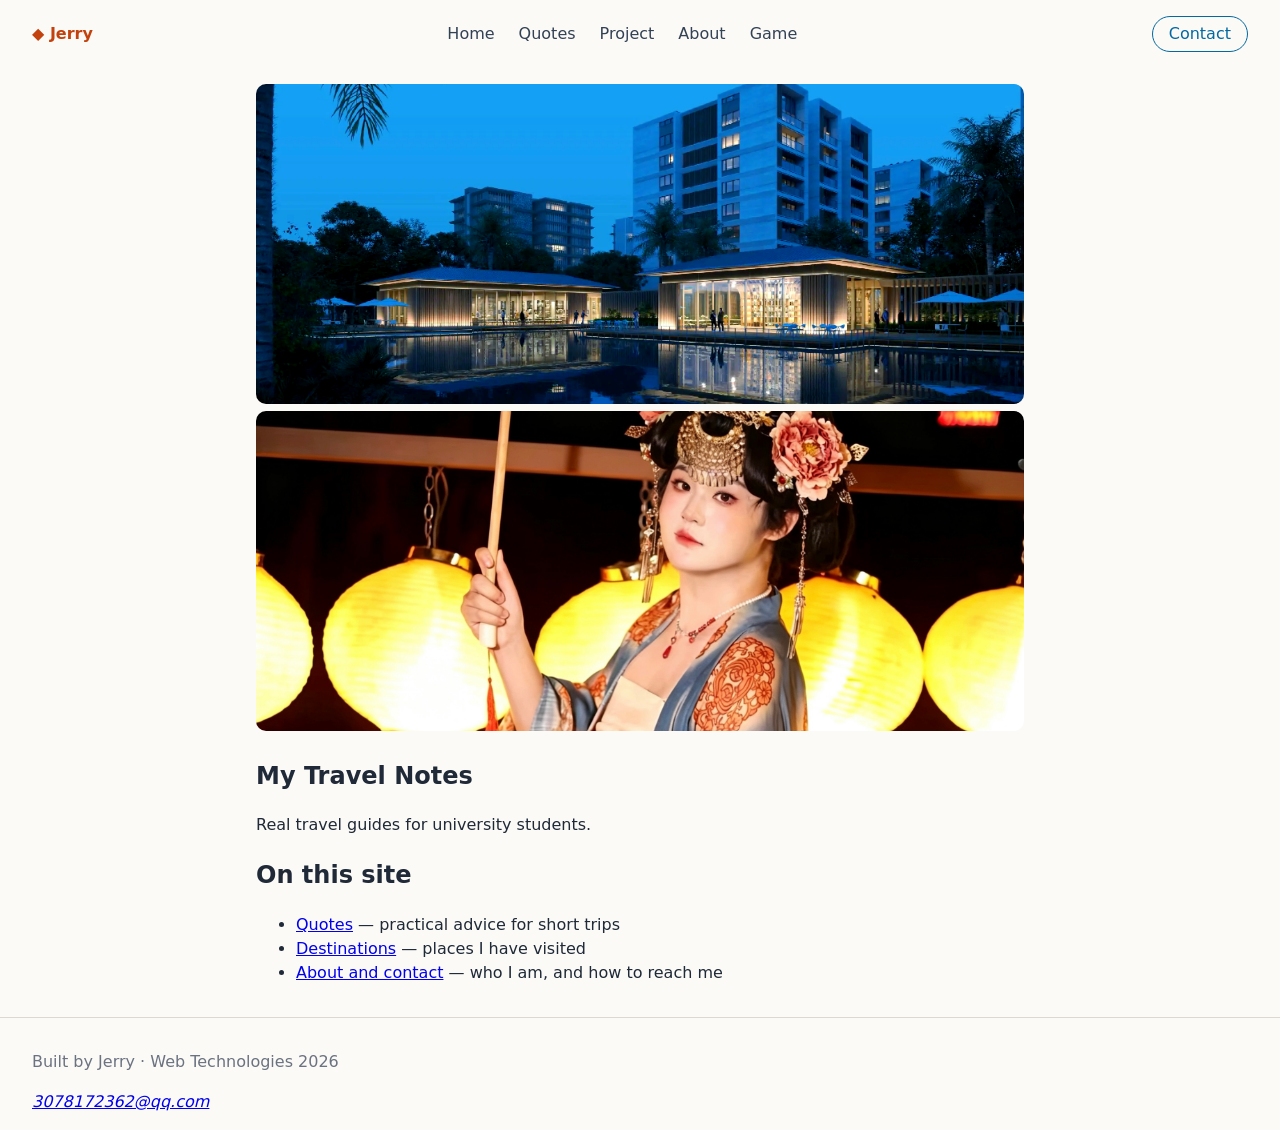
<file: index.html>
<!DOCTYPE html>
<html lang="en">
<head>
  <meta charset="UTF-8">
  <meta name="viewport" content="width=device-width, initial-scale=1.0">
  <title>Jerry</title>
  <link rel="icon" href="favicon-32.png" sizes="32x32">
  <link rel="apple-touch-icon" href="apple-touch-icon.png">
  <link rel="stylesheet" href="style.css">
</head>
<body>
  <header id="site-header"></header>

  <main>
    <section class="hero">
      <img src="images/biuh.lake.png" alt="The BiUH campus at sunrise, seen from the lake">
      <img src="images/me.jpg" alt="This is me">
      <h1>My Travel Notes</h1>
      <p>Real travel guides for university students.</p>
    </section>

    <h2>On this site</h2>
    <ul>
      <li><a href="quotes.html">Quotes</a> — practical advice for short trips</li>
      <li><a href="project.html">Destinations</a> — places I have visited</li>
      <li><a href="about.html">About and contact</a> — who I am, and how to reach me</li>
    </ul>
  </main>

  <footer id="site-footer"></footer>
  <script src="nav.js"></script>
</body>
</html>
</file>
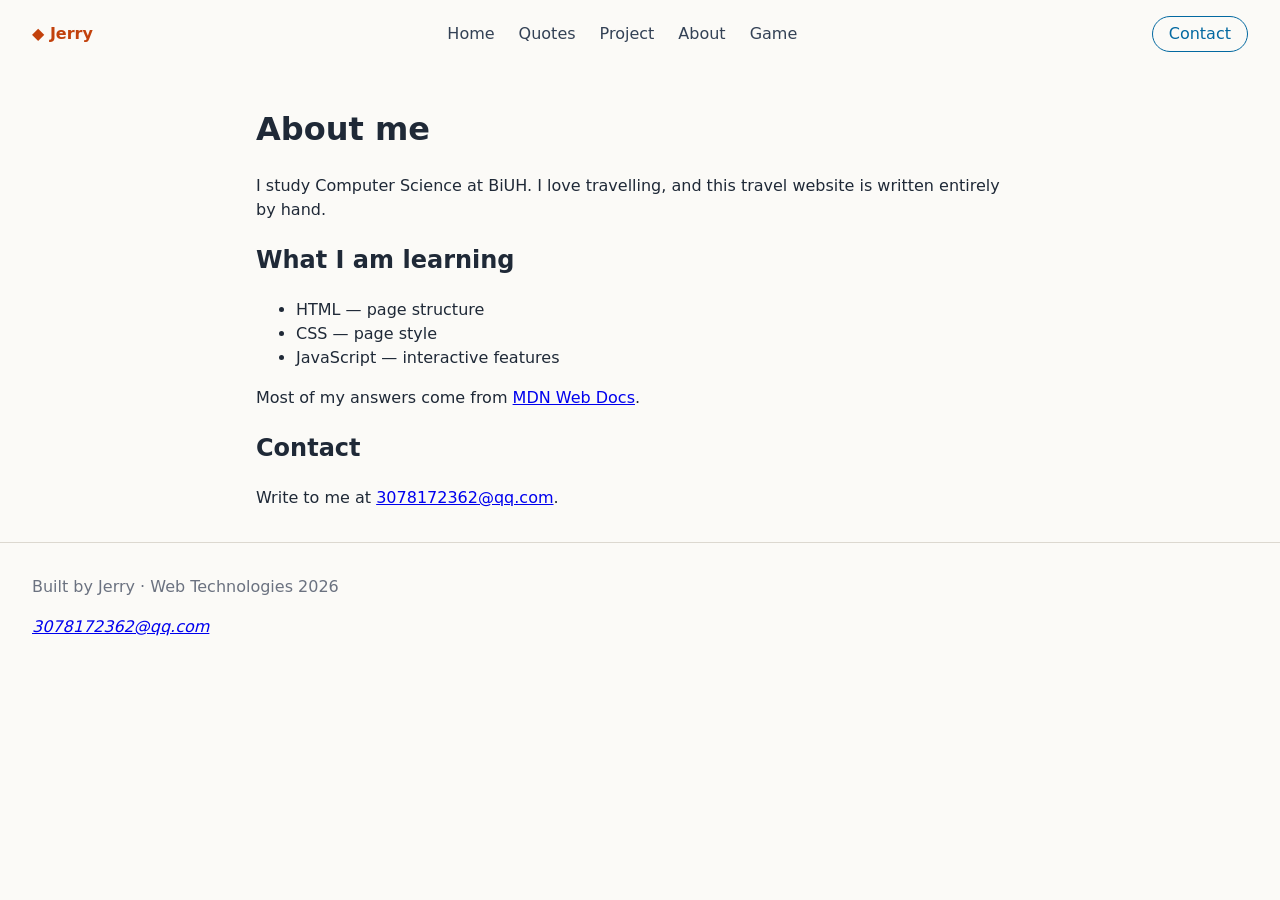
<file: about.html>
<!DOCTYPE html>
<html lang="en">
<head>
  <meta charset="UTF-8">
  <meta name="viewport" content="width=device-width, initial-scale=1.0">
  <title>About · Jerry</title>
  <link rel="icon" href="favicon-32.png" sizes="32x32">
  <link rel="apple-touch-icon" href="apple-touch-icon.png">
  <link rel="stylesheet" href="style.css">
</head>
<body>
  <header id="site-header"></header>

  <main>
    <h1>About me</h1>
    <p>I study Computer Science at BiUH. I love travelling, and this travel website is written entirely by hand.</p>

    <h2>What I am learning</h2>
    <ul>
      <li>HTML — page structure</li>
      <li>CSS — page style</li>
      <li>JavaScript — interactive features</li>
    </ul>
    <p>Most of my answers come from
      <a href="https://developer.mozilla.org">MDN Web Docs</a>.</p>

    <section id="contact">
      <h2>Contact</h2>
      <p>Write to me at
        <a href="mailto:3078172362@qq.com">3078172362@qq.com</a>.</p>
    </section>
  </main>

  <footer id="site-footer"></footer>

  <script src="nav.js"></script>
</body>
</html>
</file>
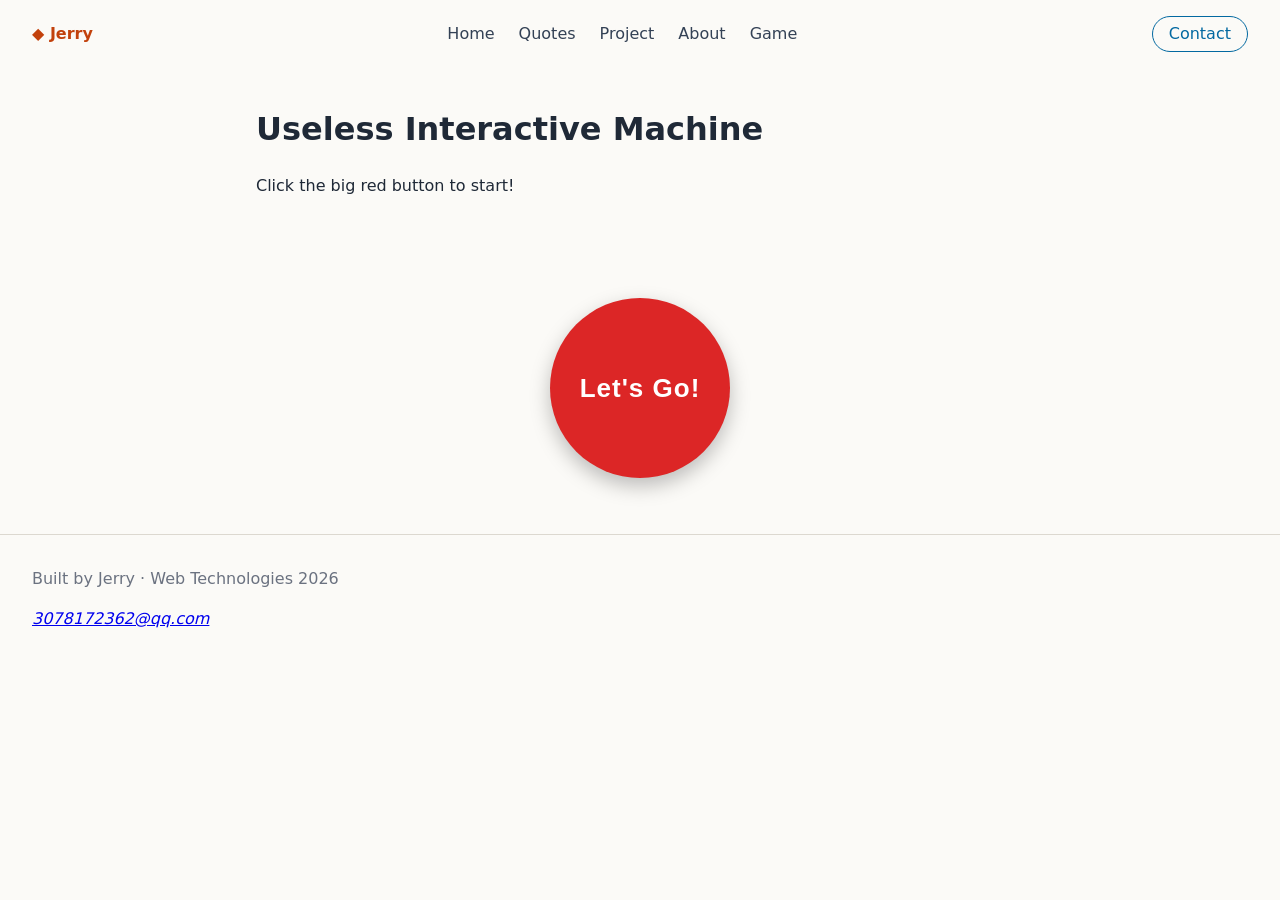
<file: machine.html>
<!DOCTYPE html>
<html lang="en">
<head>
    <meta charset="UTF-8">
    <meta name="viewport" content="width=device-width, initial-scale=1.0">
    <title>Interactive Machine Game</title>
    <link rel="stylesheet" href="style.css">
</head>
<body>
    <header id="site-header"></header>

    <main>
        <h1>Useless Interactive Machine</h1>
        <p id="gameHint">Click the big red button to start!</p>

        <div class="runaway-box">
            <button id="travelBtn">Let's Go!</button>
        </div>
    </main>

    <footer id="site-footer"></footer>

    <script src="runawayBtn.js"></script>
    <script src="nav.js"></script>
</body>
</html>
</file>
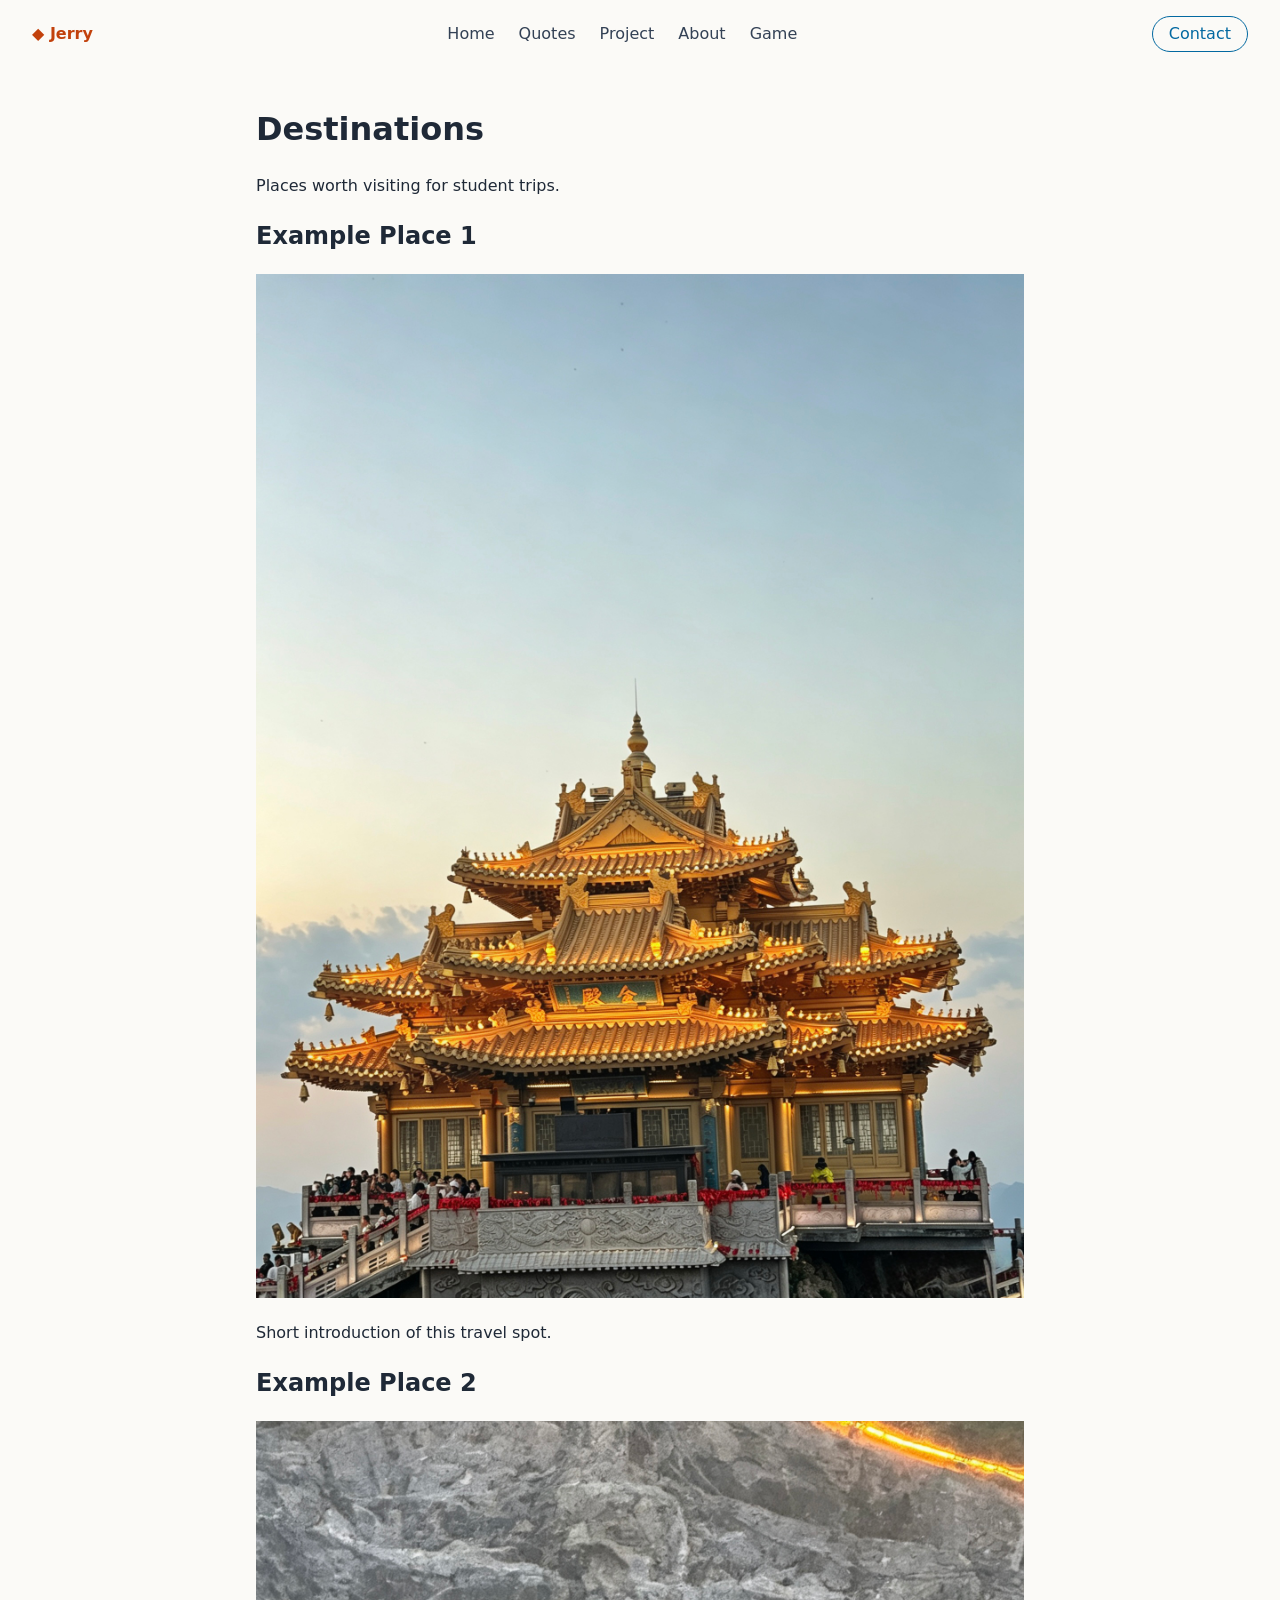
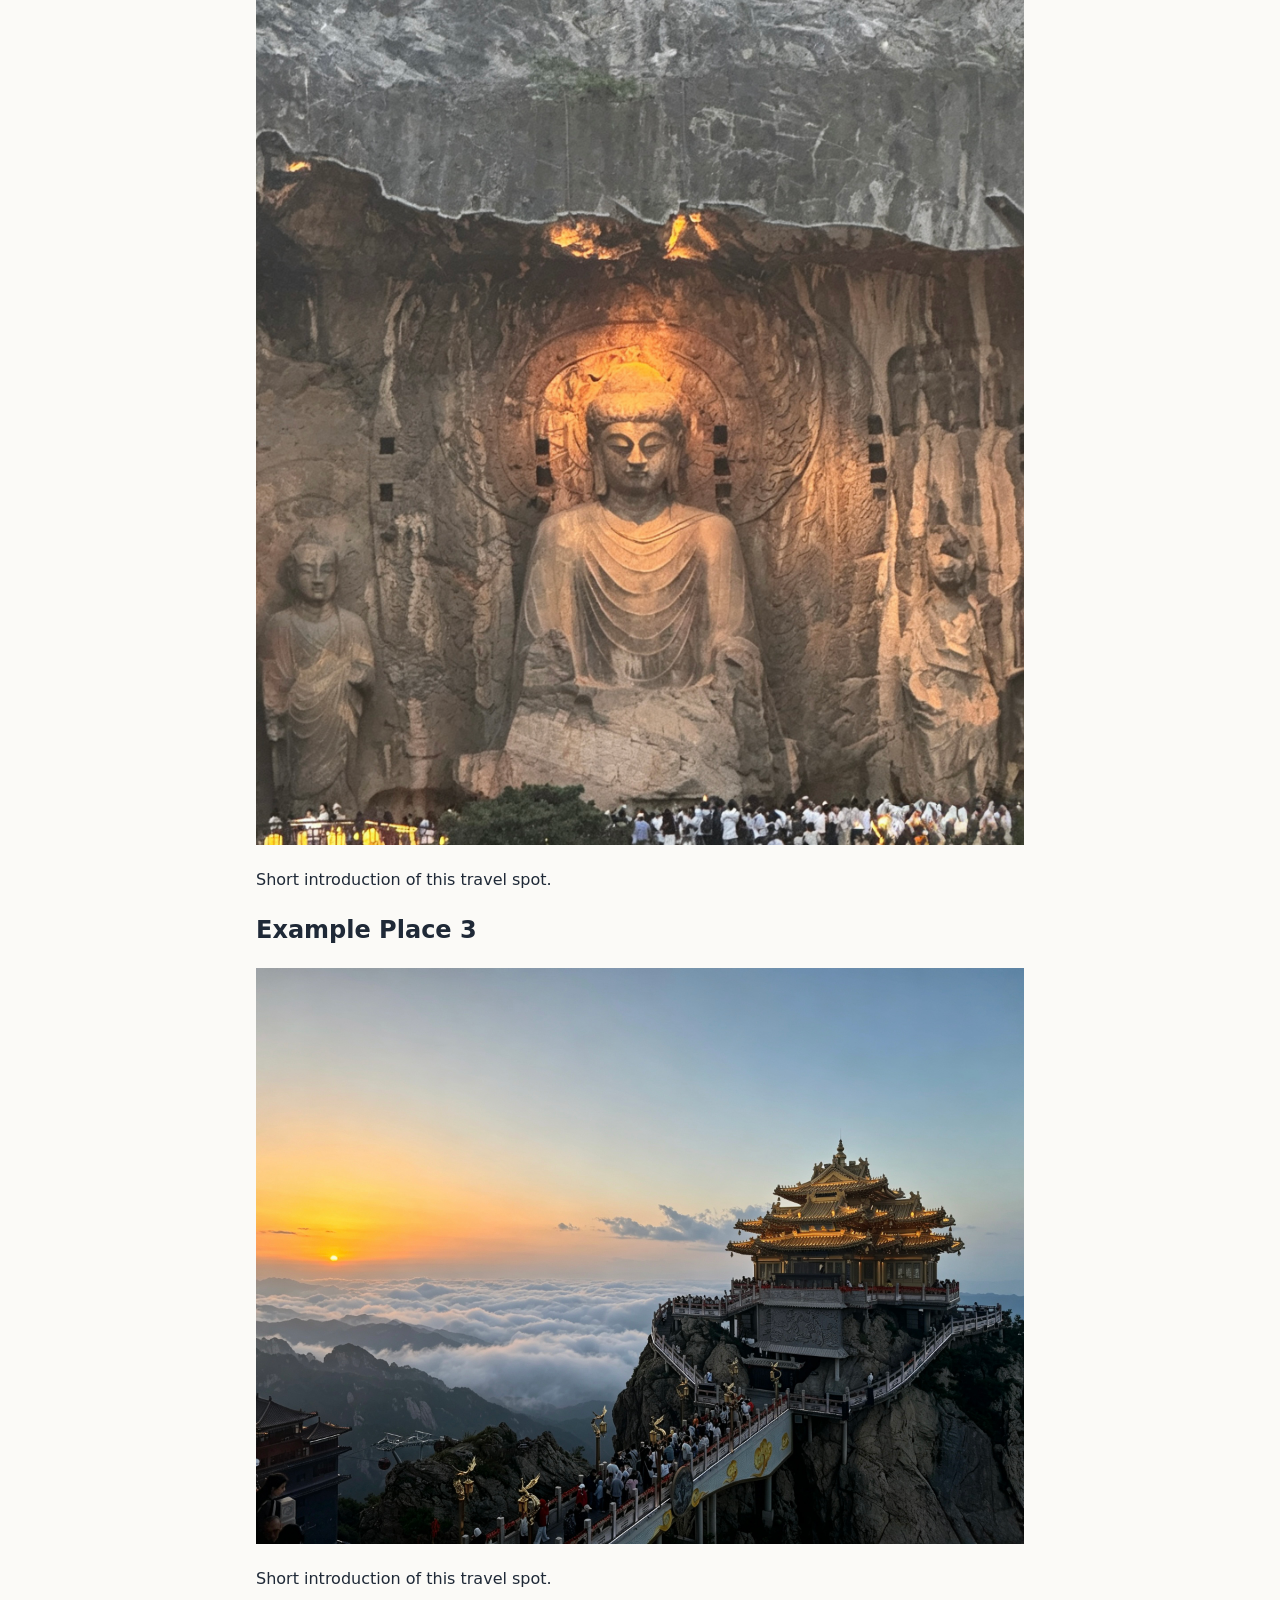
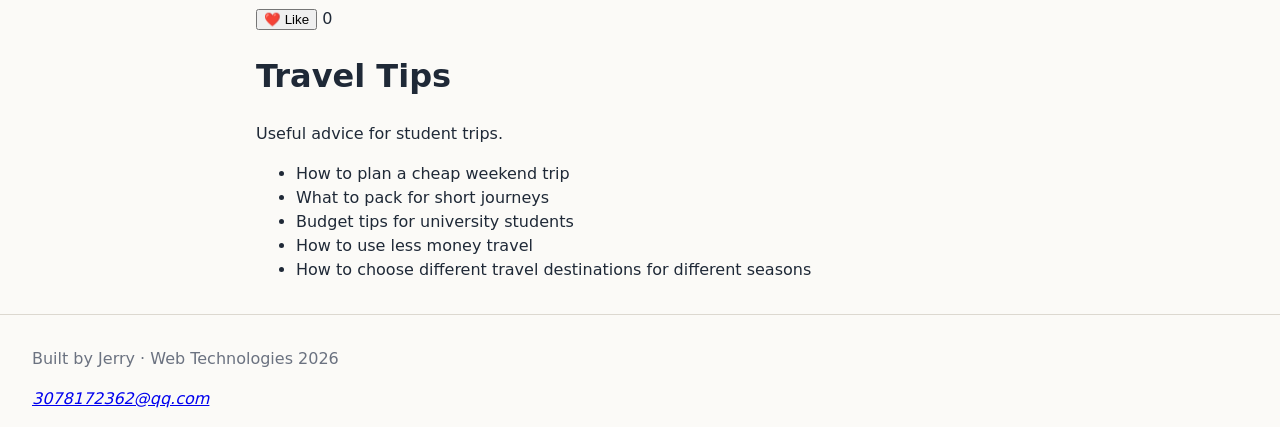
<file: project.html>
<!DOCTYPE html>
<html lang="en">
<head>
  <meta charset="UTF-8">
  <meta name="viewport" content="width=device-width, initial-scale=1.0">
  <title>Project ideas · Jerry</title>
  <link rel="icon" href="favicon-32.png" sizes="32x32">
  <link rel="apple-touch-icon" href="apple-touch-icon.png">
  <link rel="stylesheet" href="style.css">
</head>
<body>
  <header id="site-header"></header>

  <main> 
    <h1>Destinations</h1>
    <p>Places worth visiting for student trips.</p>

  <section>
    <h2>Example Place 1</h2>
    <img src="images/trip1.jpg" alt="scenery">
    <p>Short introduction of this travel spot.</p>
  </section>

  <section>
    <h2>Example Place 2</h2>
    <img src="images/trip2.jpg" alt="scenery">
    <p>Short introduction of this travel spot.</p>
  </section>

  <section>
    <h2>Example Place 3</h2>
    <img src="images/trip3.jpg" alt="scenery">
    <p>Short introduction of this travel spot.</p>
  </section>
  <div class="like-box">
  <button id="likeBtn">❤️ Like</button>
  <span id="likeCount">0</span>
</div>
  <h1>Travel Tips</h1>
    <p>Useful advice for student trips.</p>

  <ul>
    <li>How to plan a cheap weekend trip</li>
    <li>What to pack for short journeys</li>
    <li>Budget tips for university students</li>
    <li>How to use less money travel</li>
    <li>How to choose different travel destinations for different seasons</li>
  </ul>

</main>
  

  <footer id="site-footer"></footer>
  <script src="likes.js"></script>
  <script src="nav.js"></script>
</body>
</html>
</file>
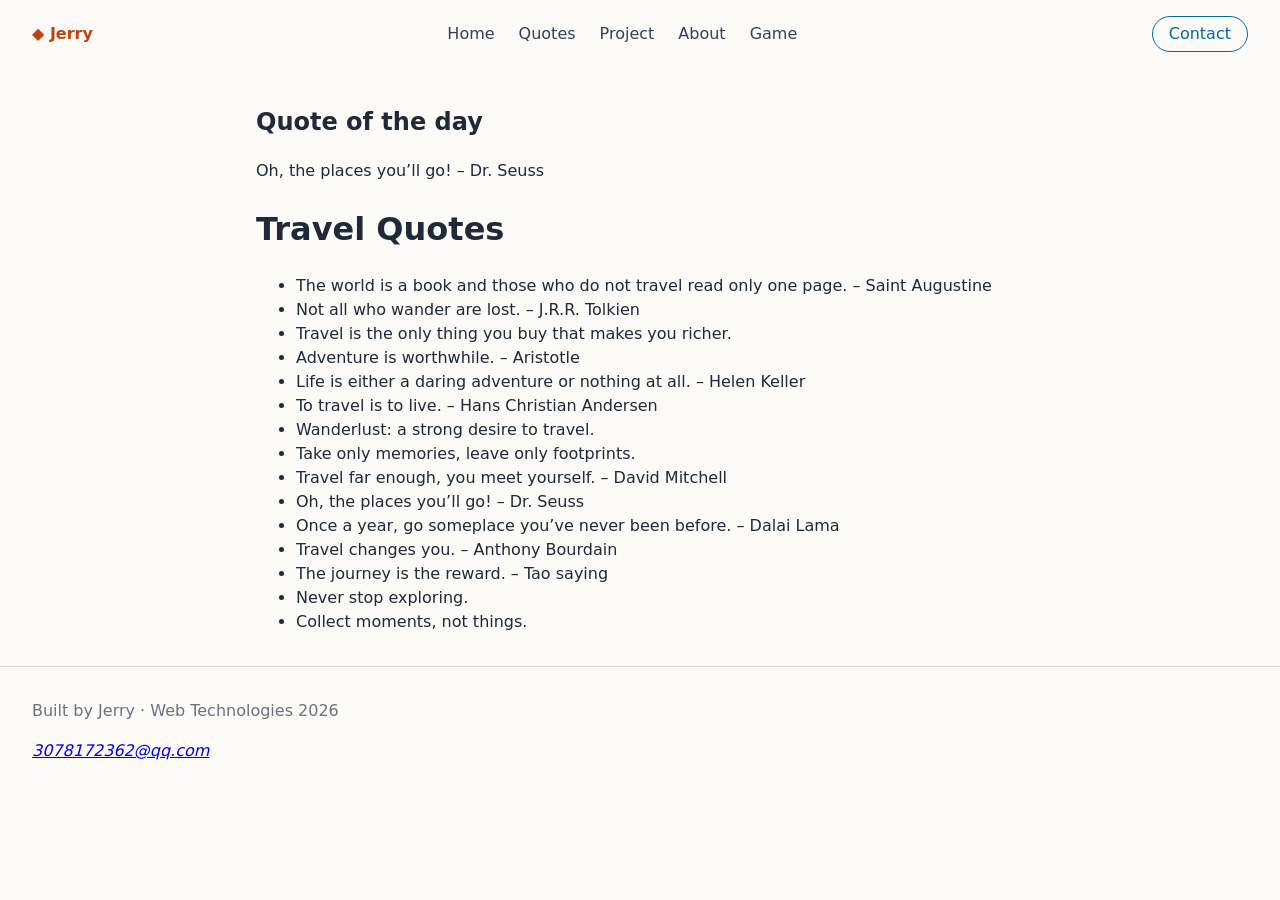
<file: quotes.html>
<!DOCTYPE html>
<html lang="en">
<head>
    <meta charset="UTF-8">
    <meta name="viewport" content="width=device-width, initial-scale=1.0">
    <title>Quotes</title>
    <link rel="stylesheet" href="style.css">
</head>
<body>
    <header id="site-header"></header>

    <main>
        <!-- Hero区域：随机名言（满足checklist第7项） -->
        <section class="hero-quote">
            <h2>Quote of the day</h2>
            <p id="randomQuote"></p>
        </section>

        <h1>Travel Quotes</h1>
        <ul id="quoteList">
            <li>The world is a book and those who do not travel read only one page. – Saint Augustine</li>
            <li>Not all who wander are lost. – J.R.R. Tolkien</li>
            <li>Travel is the only thing you buy that makes you richer.</li>
            <li>Adventure is worthwhile. – Aristotle</li>
            <li>Life is either a daring adventure or nothing at all. – Helen Keller</li>
            <li>To travel is to live. – Hans Christian Andersen</li>
            <li>Wanderlust: a strong desire to travel.</li>
            <li>Take only memories, leave only footprints.</li>
            <li>Travel far enough, you meet yourself. – David Mitchell</li>
            <li>Oh, the places you’ll go! – Dr. Seuss</li>
            <li>Once a year, go someplace you’ve never been before. – Dalai Lama</li>
            <li>Travel changes you. – Anthony Bourdain</li>
            <li>The journey is the reward. – Tao saying</li>
            <li>Never stop exploring.</li>
            <li>Collect moments, not things.</li>
        </ul>
    </main>

    <footer id="site-footer"></footer>

    <script>
        document.addEventListener('DOMContentLoaded', function(){
            const items = document.querySelectorAll("#quoteList li");
            const quoteArray = [];
            for(let q of items){
                quoteArray.push(q.innerText);
            }
            const rand = Math.floor(Math.random() * quoteArray.length);
            document.getElementById("randomQuote").innerText = quoteArray[rand];
        })
    </script>
    <script src="nav.js"></script>
</body>
</html>
</file>
<file: style.css>
/* style.css — one file, linked from every page */

/* 1 · Text: set it once on body, everything inside inherits it */
body {
  margin: 0;
  font-family: system-ui, sans-serif;
  line-height: 1.5;
  color: #1f2937;
  background: #fbfaf7;
}

/* 2 · The content column */
main {
  max-width: 48rem;
  margin: 0 auto;           /* centred */
  padding: 1rem 2rem;
}

img {
  max-width: 100%;          /* never wider than its box */
  height: auto;
}

/* 3 · The homepage hero: one wide photo, cropped to fit */
.hero img {
  width: 100%;
  height: 20rem;
  object-fit: cover;        /* fill the box, crop the rest — never squash */
  border-radius: 10px;
}

/* 4 · The header: logo left, links centred, action right */
nav {
  display: flex;
  align-items: center;
  gap: 1rem;
  padding: 1rem 2rem;
}

nav .links {
  display: flex;
  gap: 1.5rem;
  margin: 0 auto;           /* pushes it to the centre */
  padding: 0;
  list-style: none;         /* no bullets */
}

nav a {
  color: #334155;
  text-decoration: none;    /* no underlines */
}

nav .logo {
  font-weight: 800;
  color: #c2410c;
}

nav .action {
  border: 1.5px solid #0369a1;
  border-radius: 99px;      /* a pill */
  padding: .3em 1em;
  color: #0369a1;
}

nav a:hover {
  color: #c2410c;
}

/* 5 · One quote card — the box model, on all twenty at once */
.quote {
  max-width: 34rem;
  margin-bottom: 1.5rem;    /* space outside */
  padding: 1.1em 1.3em;     /* space inside */
  background: #fff;
  border: 1px solid #dcd8d0;
  border-left: 4px solid #c2410c;
  border-radius: 10px;
}

.quote blockquote {
  margin: 0;                /* drop the browser's indent inside the card */
}

/* 6 · The site footer: by id, because every quote has a <footer> too */
#site-footer {
  padding: 1rem 2rem;
  border-top: 1px solid #dcd8d0;
  color: #6b7280;
}
.runaway-box {
  margin-top: 60px;
  padding: 40px 0;
  text-align: center;
}
#travelBtn {
  width: 180px;
  height: 180px;
  font-size: 26px;
  background-color: #dc2626;
  color: white;
  border: none;
  border-radius: 50%;  /* 50% = 正圆形 */
  cursor: pointer;
  position: relative;
  transition: 0.2s ease;
  box-shadow: 0 8px 20px rgba(0,0,0,0.25);
  font-weight: 600;
  letter-spacing: 1px;
}

#travelBtn:hover {
  background-color: #b91c1c;
  box-shadow: 0 10px 26px rgba(0,0,0,0.3);
}
</file>
